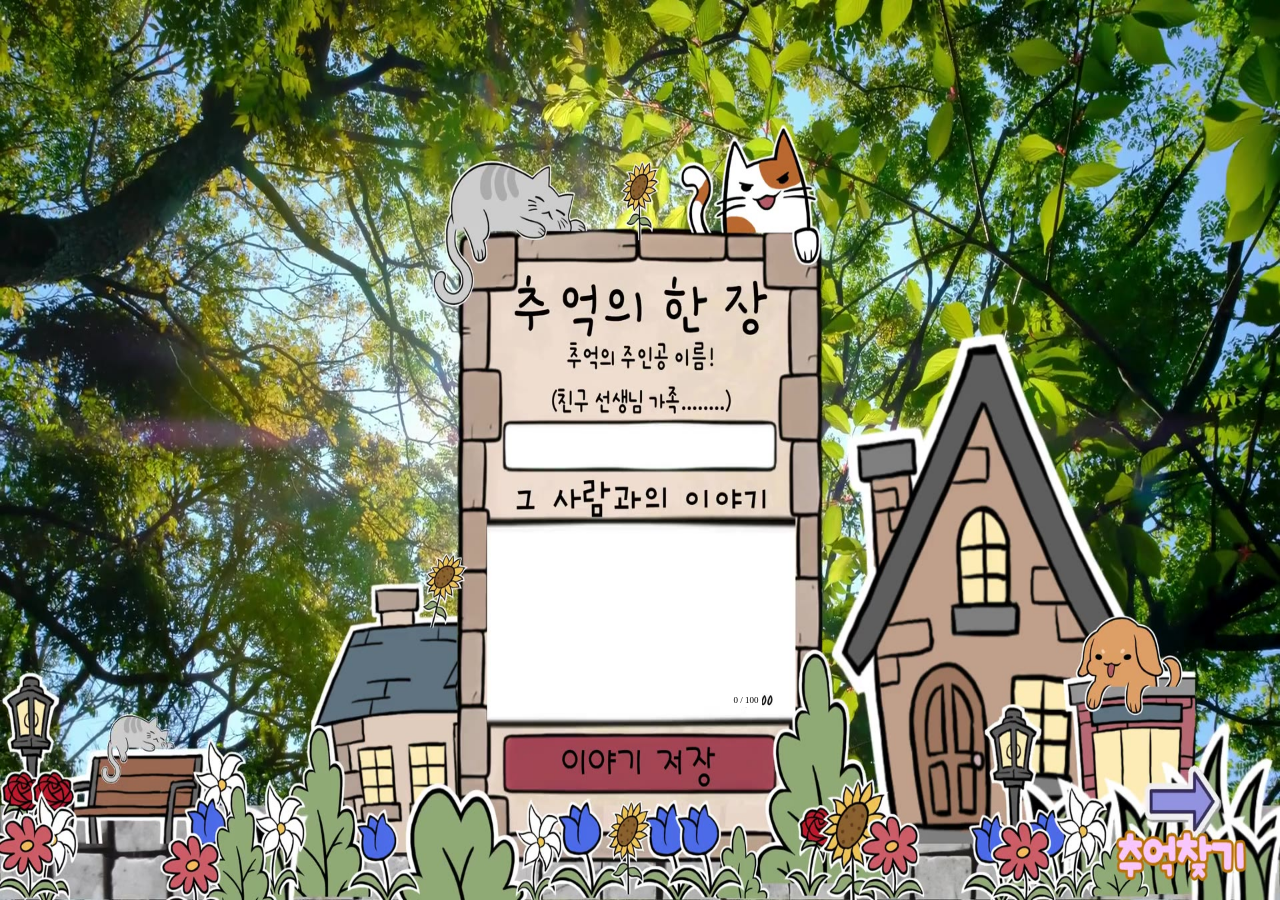
<file: templates/write.html>
<!DOCTYPE html>
<html lang="ko">
<head>
    <meta charset="UTF-8">
    <meta name="viewport" content="width=device-width, initial-scale=1">
    <title>익명으로 추억 남기기 | 한장의 추억</title>
    <link rel="stylesheet" href="/static/css/fonts.css?v=20260913-3">
    <link rel="stylesheet" href="/static/css/write.css?v=20261003-3">
</head>
<body>
    <main class="write-page">
        <div class="write-stage">
            <img
                class="write-ambient"
                src="/static/assets/images/write-poster.jpg"
                alt=""
                aria-hidden="true">
  <video
    class="write-bg-video pc-only"
    data-src="/static/assets/videos/write.mp4?v=20261006-3"
    poster="/static/assets/images/write-poster.jpg"
    autoplay
    muted
    loop
    playsinline
    preload="auto">
</video>

<video
    class="write-bg-video mobile-only"
    data-src="/static/assets/videos/write-m.mp4?v=20261003-2"
    poster="/static/assets/images/write-m-poster.jpg?v=20261003-2"
    autoplay
    muted
    loop
    playsinline
    preload="metadata">
</video>

            <section class="memory-card" aria-labelledby="pageTitle">
                <h1 id="pageTitle" class="sr-only">익명으로 추억 남기기</h1>
                <form id="memoryForm">
                    <label for="targetName" class="sr-only">추억을 남길 대상 이름</label>
                    <input
                        id="targetName"
                        name="target_name"
                        type="text"
                        maxlength="100"
                        autocomplete="off"
                        required>

                    <label for="memoryContent" class="sr-only">추억 내용</label>
                    <textarea
                        id="memoryContent"
                        name="memory_content"
                        
                        required></textarea>

                    <p class="character-count">
                       <span id="characterCount">0</span> / <span id="characterMax">100</span>
                    </p>
                    <button id="submitButton" type="submit">추억 남기기</button>
                    <p
                        class="form-message"
                        id="formMessage"
                        role="status"
                        aria-live="polite"></p>
                </form>
            </section>

            <button
                class="find-memory-button"
                id="findMemoryButton"
                type="button"
                aria-label="추억 찾기"></button>
        </div>
    </main>

   <script type="module" src="/static/js/write.js?v=20261006-2"></script>
</body>
</html>
</file>
<file: static/css/fonts.css>
@font-face {
    font-family: 'Gaegu';
    font-style: normal;
    font-weight: 400;
    font-display: swap;
    src: url('/static/assets/fonts/Gaegu-Regular.woff2') format('woff2');
}

@font-face {
    font-family: 'Gaegu';
    font-style: normal;
    font-weight: 700;
    font-display: swap;
    src: url('/static/assets/fonts/Gaegu-Bold.woff2') format('woff2');
}

@font-face {
    font-family: 'Hi Melody';
    font-style: normal;
    font-weight: 400;
    font-display: swap;
    src: url('/static/assets/fonts/HiMelody-Regular.woff2') format('woff2');
}
</file>
<file: static/css/write.css>
/* FastAPI 배포본의 익명 추억 작성 화면 16:9 배치입니다. */

* {
    box-sizing: border-box;
}

html,
body {
    width: 100%;
    height: 100%;
    margin: 0;
    padding: 0;
    overflow: hidden;
}

body {
    background: #24451f;
}


/* ========================================
   전체 입력 페이지
======================================== */

.write-page {
    position: fixed;
    inset: 0;

    display: grid;
    place-items: center;

    width: 100%;
    height: 100dvh;

    margin: 0;
    padding:
        env(safe-area-inset-top, 0px)
        env(safe-area-inset-right, 0px)
        env(safe-area-inset-bottom, 0px)
        env(safe-area-inset-left, 0px);

    overflow: hidden;

    /* 원본에 없던 write_bg.jpg 대신 실제 배경 영상 아래를 검게 채웁니다. */
    background: #24451f;
}

/* ========================================
   3840 x 2160 = 16:9 영상과
   입력창을 같은 좌표계로 묶음
======================================== */

.write-stage {
    position: relative;
    width: 100vw;
    height: 100dvh;
    max-width: none;
    aspect-ratio: auto;
    margin: 0;
    overflow: hidden;
    flex-shrink: 0;
}

.write-ambient {
    position: fixed;
    inset: -4vmax;
    display: none;
    width: calc(100vw + 8vmax);
    height: calc(100dvh + 8vmax);
    object-fit: cover;
    filter: blur(clamp(14px, 2vw, 36px)) brightness(0.68) saturate(0.9);
    pointer-events: none;
    user-select: none;
    z-index: -2;
}


/* ========================================
   Canva 배경 영상
======================================== */

.write-bg-video {
    position: absolute;
    inset: 0;

    width: 100%;
    height: 100%;

    object-fit: fill;

    z-index: 0;
}


/* ========================================
   기존 카드 디자인 제거
======================================== */

.memory-card {
    position: absolute;
    inset: 0;

    width: 100%;
    height: 100%;

    margin: 0;
    padding: 0;

    background: transparent;
    border: 0;
    border-radius: 0;
    box-shadow: none;

    z-index: 2;
}


#memoryForm {
    position: absolute;
    inset: 0;

    width: 100%;
    height: 100%;

    margin: 0;
    padding: 0;
}


/* ========================================
   이름 입력칸
   영상 속 첫 번째 흰색 칸
======================================== */

#targetName {
    position: absolute;

    left: 39.1%;
    top: 47.0%;

    width: 21.6%;
    height: 5.4%;

    margin: 0;
    padding: 0 1%;

    border: 0;
    outline: 0;

    background: transparent;
    caret-color: #222;

font-size: clamp(6px, 1.1cqw, 28px);

    z-index: 5;
}


/* ========================================
   추억 입력칸
   영상 속 큰 흰색 칸
======================================== */

#memoryContent {
    position: absolute;

    left: 38.8%;
    top: 58.3%;

    width: 22.2%;
    height: 22.9%;

    margin: 0;
    padding: 1%;

    border: 0;
    outline: 0;

    background: transparent;

    resize: none;

    font-size: clamp(6px, 1cqw, 26px);
    line-height: 1.5;

    z-index: 5;
}


/* ========================================
   글자수
======================================== */

.character-count {
    position: absolute;

    left: 57.0%;
    top: 77.0%;

    margin: 0;
    padding: 2px 4px;

    background: #fff;

    font-size: clamp(5px, 0.7cqw, 18px);

    z-index: 6;
}


/* ========================================
   익명으로 남기기 버튼
======================================== */

#submitButton {
    position: absolute;

    left: 38.9%;
    top: 81.5%;

    width: 21.8%;
    height: 6.3%;

    margin: 0;
    padding: 0;

    border: 0;
    outline: 0;

    background: transparent;

    cursor: pointer;

    color: transparent;

    z-index: 6;
}


/* ========================================
   저장 성공 / 오류 메시지
======================================== */

.form-message {
    position: absolute;

    left: 46.3%;
    top: 88.5%;

    width: 22%;

    margin: 0;

    text-align: center;
    color: #6d3fa8;
    font-weight: 700;
    font-size: 18px;
    z-index: 7;
}


/* ========================================
   HTML 제목/라벨 숨김
   영상에 이미 글씨가 있기 때문
======================================== */

.sr-only {
    position: absolute;

    width: 1px;
    height: 1px;

    padding: 0;
    margin: -1px;

    overflow: hidden;

    clip: rect(0, 0, 0, 0);
    white-space: nowrap;

    border: 0;
}


/* ========================================
   추억 찾아보기
======================================== */

.home-link {
    position: absolute;

    right: 2%;
    bottom: 2%;

    z-index: 10;
}

/* 화살표 + 추억찾기 전체 클릭 영역 */
.find-memory-button {
    position: absolute;
    right: 0;
    bottom: 0;
    width: 17%;
    height: 16%;

    padding: 0;
    border: none;
    background: transparent;
    cursor: pointer;
    z-index: 20;
}

@supports not (height: 100dvh) {
    .write-page {
        height: 100vh;
    }

    .write-stage {
        height: 100vh;
    }
}
@media (min-width: 768px) {
    #targetName {
        z-index: 50 !important;
        pointer-events: auto !important;
        cursor: text;
        color: #333 !important;
        caret-color: #111 !important;
    }

    #targetName:focus {
        caret-color: #111 !important;
    }
}
 @media (max-width: 767px) {
 .write-page {
    display: flex;
    justify-content: center;
    align-items: flex-start;
    min-height: 100svh;
    overflow: hidden;
    padding-top: env(safe-area-inset-top, 0px);

    

   -webkit-text-size-adjust: 100%;
text-size-adjust: 100%;
}


.write-stage {
    position: relative;
    width: 100vw;
    height: 100dvh;
    max-width: none;
    aspect-ratio: auto;
    margin: 0;
    overflow: hidden;
    flex-shrink: 0;
}

    .write-ambient {
        height: calc(100vh + 8vmax);
    }
 #targetName {
    position: absolute;

    left: 31.2%;
    top: 51.5%;
    width: 37%;
    height: 3.3%;

    margin: 0;
    padding: 0 2%;

    border: none;
    outline: none;
    background: transparent;
    overflow: hidden;
    color: #555;
    font-size: 10px;

    z-index: 60;
}

#memoryContent {
    position: absolute;

    left: 31.2%;
    top: 58.2%;
    width: 37.6%;
    height: 18%;

    margin: 0;
    padding: 2%;

    border: none;
    outline: none;
    background: transparent;
    resize: none;

    color: #555;
    font-size: 10px;

    z-index: 60;
}
    #submitButton {
    left: 31.5%;
    top: 76.2%;
    width: 37%;
    height: 4.6%;
    z-index: 30;
    
}
.form-message {
    position: absolute;
    left: 35.5%;
    top: 81.2%;
    width: 37%;

    margin: 0;
    padding: 0;

    text-align: center;
    font-family: 'Gaegu', cursive;
    font-weight: 700;
    font-size: 13px;
    color: #6b4636;
   -webkit-text-stroke: 0.35px #6b4636;
    background: transparent;
    z-index: 40;
}
.character-count 
   {
    left: auto;
    right: 32%;
    top: 72.5%;

    padding: 0;
    background: transparent;
    font-size: 8px;
}
.find-memory-button {
    width: 34%;
}
}
/* PC / 모바일 영상 완전 분리 */
.pc-only {
    display: block;
}

.mobile-only {
    display: none;
}

@media (max-width: 767px) {
    .pc-only {
        display: none;
    }

 .mobile-only {
    display: block;
    position: absolute;
    inset: 0;

    width: 100%;
    height: 100%;

    object-fit: cover;
    object-position: center 82%;
}
}
</file>
